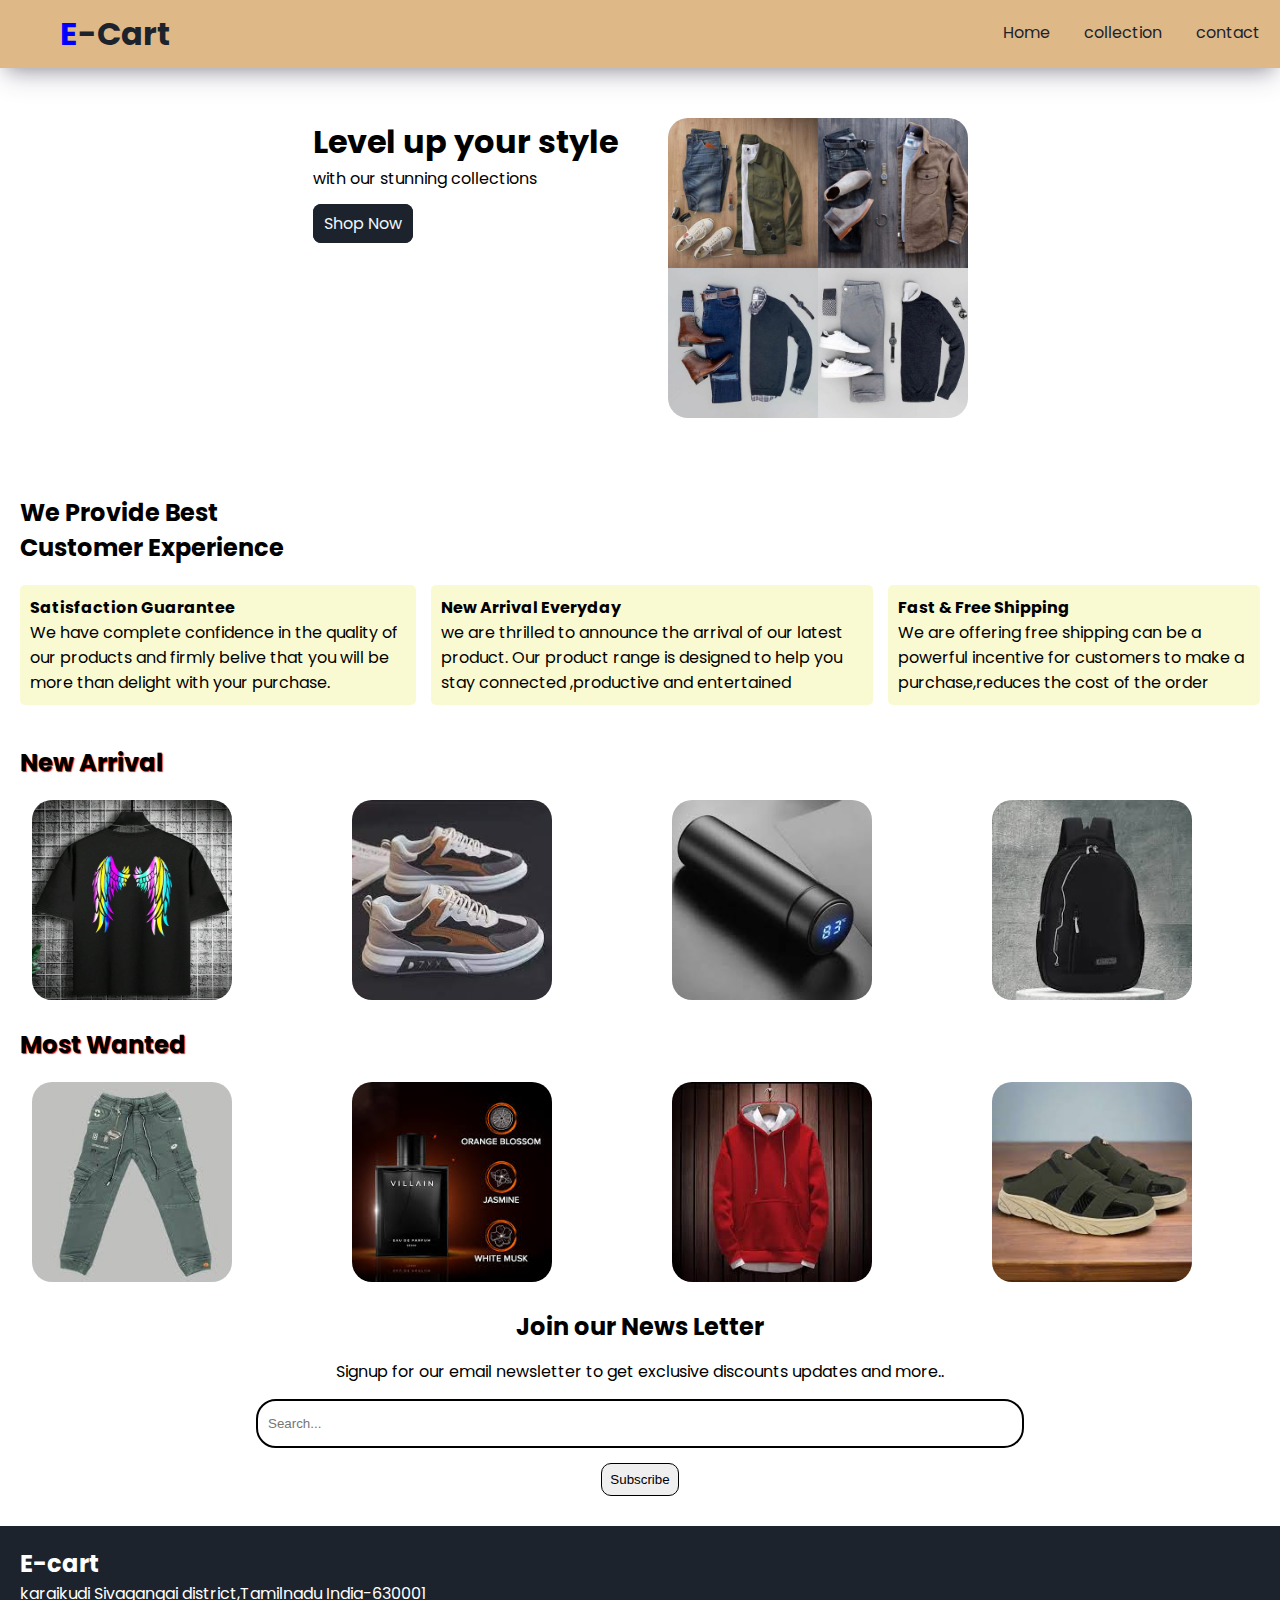
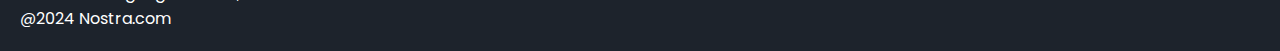
<file: index.html>
<!DOCTYPE html>
<html lang="en">

<head>
    <meta charset="UTF-8">
    <meta name="viewport" content="width=device-width, initial-scale=1.0">
    <title>E-cart</title>
    <!--google font-->
    <link rel="preconnect" href="https://fonts.googleapis.com">
    <link rel="preconnect" href="https://fonts.gstatic.com" crossorigin>
    <link
        href="https://fonts.googleapis.com/css2?family=Poppins:ital,wght@0,100;0,200;0,300;0,400;0,500;0,600;0,700;0,800;0,900;1,100;1,200;1,300;1,400;1,500;1,600;1,700;1,800;1,900&display=swap"
        rel="stylesheet">

    <!--my style-->
    <link rel="stylesheet" href="style.css">

    <!--font awesome-->
    <link rel="stylesheet" href="https://cdnjs.cloudflare.com/ajax/libs/font-awesome/6.6.0/css/all.min.css"
        integrity="sha512-Kc323vGBEqzTmouAECnVceyQqyqdsSiqLQISBL29aUW4U/M7pSPA/gEUZQqv1cwx4OnYxTxve5UMg5GT6L4JJg=="
        crossorigin="anonymous" referrerpolicy="no-referrer" />


</head>

<body>
    <nav class="navbar">
        <h1 class="one"><span>E</span>-Cart</h1>

        <div class="navbar-link">
            <P class="para"><a href="index.html">Home</a></P>
            <P class="para"><a href="collection.html">collection</a></P>
            <P class="para"><a href="contact.html">contact</a></P>
        </div>

        <div class="navbar-menu" onclick="showNavbar()">
            <i class="fa-solid fa-bars"></i>
        </div>
    </nav>
    <!--side navbar-->
    <div class="side-navbar">
        <p class="close" style="text-align: right;" onclick="closeNavbar()">
            <i class="fa-solid fa-xmark"></i>
        </p>

        <div class="side-navbar-links">
            <P class="side-navbar-link"><i class="fa fa-home" aria-hidden="true"></i><a href="index.html">Home</a></P>
            <P class="side-navbar-link"><i class="fa fa-paper-plane" aria-hidden="true"></i><a href="collection.html">collection</a></P>
            <P class="side-navbar-link"><i class="fa fa-phone" aria-hidden="true"></i><a href="contact.html">contact</a></P>
        </div>

    </div>

    <!---header-->
    <div class="header">

        <div>
            <h1>Level up your style</h1>
            <p class="ind-para">with our stunning collections</p>
            <a class="header-button" href="collection.html" >Shop Now</a>
        </div>

        <div>
            <img src="assests/all.jpg" alt="fashion image" style="width: 300px; height: 300px;">
        </div>
    </div>
    

    <!--service-->
    <div class="service">
        <div class="service-container-1">
            <div>
                <h2>We Provide Best</h2>
                <h2>Customer Experience</h2>
            </div>

            
        </div>

        <div class="service-container-2">
            <div>
                <i class="fa-regular fa-face-smile"></i>
                <h4>Satisfaction Guarantee</h4>
                <p>We have complete confidence in the quality of our products and firmly belive that you will be more than delight with your purchase.</p>
            </div>

            <div>
                <i class="fa fa-bolt" aria-hidden="true"></i>
                <h4>New Arrival Everyday</h4>
        <p> we are thrilled to announce the arrival of our latest product. Our product range is designed to help you stay connected ,productive and entertained</p>
            </div>

            <div>
                <i class="fa fa-truck" aria-hidden="true"></i>
                <h4>Fast & Free Shipping</h4>
                <p>We are offering free shipping can be a powerful incentive for customers to make a purchase,reduces the cost of the order</p>
            </div>
        </div>
    </div>

    <!--new arrival-->
    <h2 style="padding: 20px;" class="tex-shd">New Arrival</h2>
    <div class="new-arrival">
        <div class="new-arrival-container">
            <img src="assests/black-img.jpg" alt="fashion image" style="width:200px; height:200px;">
           
        </div>
        <div class="new-arrival-container">
            <img src="assests/images.jpg" alt="fashion image" style="width:200px; height:200px;">
            
        </div>
        <div class="new-arrival-container">
            <img src="assests/bottel.jpg" alt="fashion image" style="width:200px; height:200px;">
            
        </div>
        <div class="new-arrival-container">
            <img src="assests/bags.jpg" alt="fashion image" style="width:200px; height:200px;">
           
        </div>
    </div>

    <h2 style="padding: 20px;" class="tex-shd">Most Wanted</h2>
    <div class="new-arrival">
        <div class="new-arrival-container">
            <img src="assests/jeans.jpg" alt="fashion image" style="width:200px; height:200px;">
             
        </div>
        <div class="new-arrival-container">
            <img src="assests/perfume.jpg" alt="fashion image" style="width:200px; height:200px;">
           
        </div>
        <div class="new-arrival-container">
            <img src="assests/hoodie.jpg" alt="fashion image" style="width:200px; height:200px;">
          
        </div>
        <div class="new-arrival-container">
            <img src="assests/slipper.jpg" alt="fashion image" style="width:200px; height:200px;">
            
        </div>
    </div>

<!--news letter-->

<div class="news">
    <h2>Join our News Letter</h2>
    <p>Signup for our email newsletter to get exclusive discounts updates and more..</p>
    <div class="searc">
        
        <input type="text" placeholder="Search...">

    </div>

    <div>
        <button class="button-sub" onclick="sub()">Subscribe</button>
    </div>

</div>

<!--footer-->
<div class="footer">
    <div class="footer-container">
        <div class="footer-box-1">
          <h2 class="heading-text">E-cart</h2>
          <p>karaikudi Sivagangai district,Tamilnadu India-630001</p>
        <div class="footer-icon-container">
            <i class="fa-brands fa-instagram" style="color:white;"></i>
            <i class="fa-brands fa-twitter" style="color:white;"></i>
            <i class="fa-brands fa-whatsapp" style="color:white;"></i>

        </div>
        <p>@2024 Nostra.com</p>
        </div>

    </div>

</div>
<script src="main.js"></script>
</body>


</html>
</file>
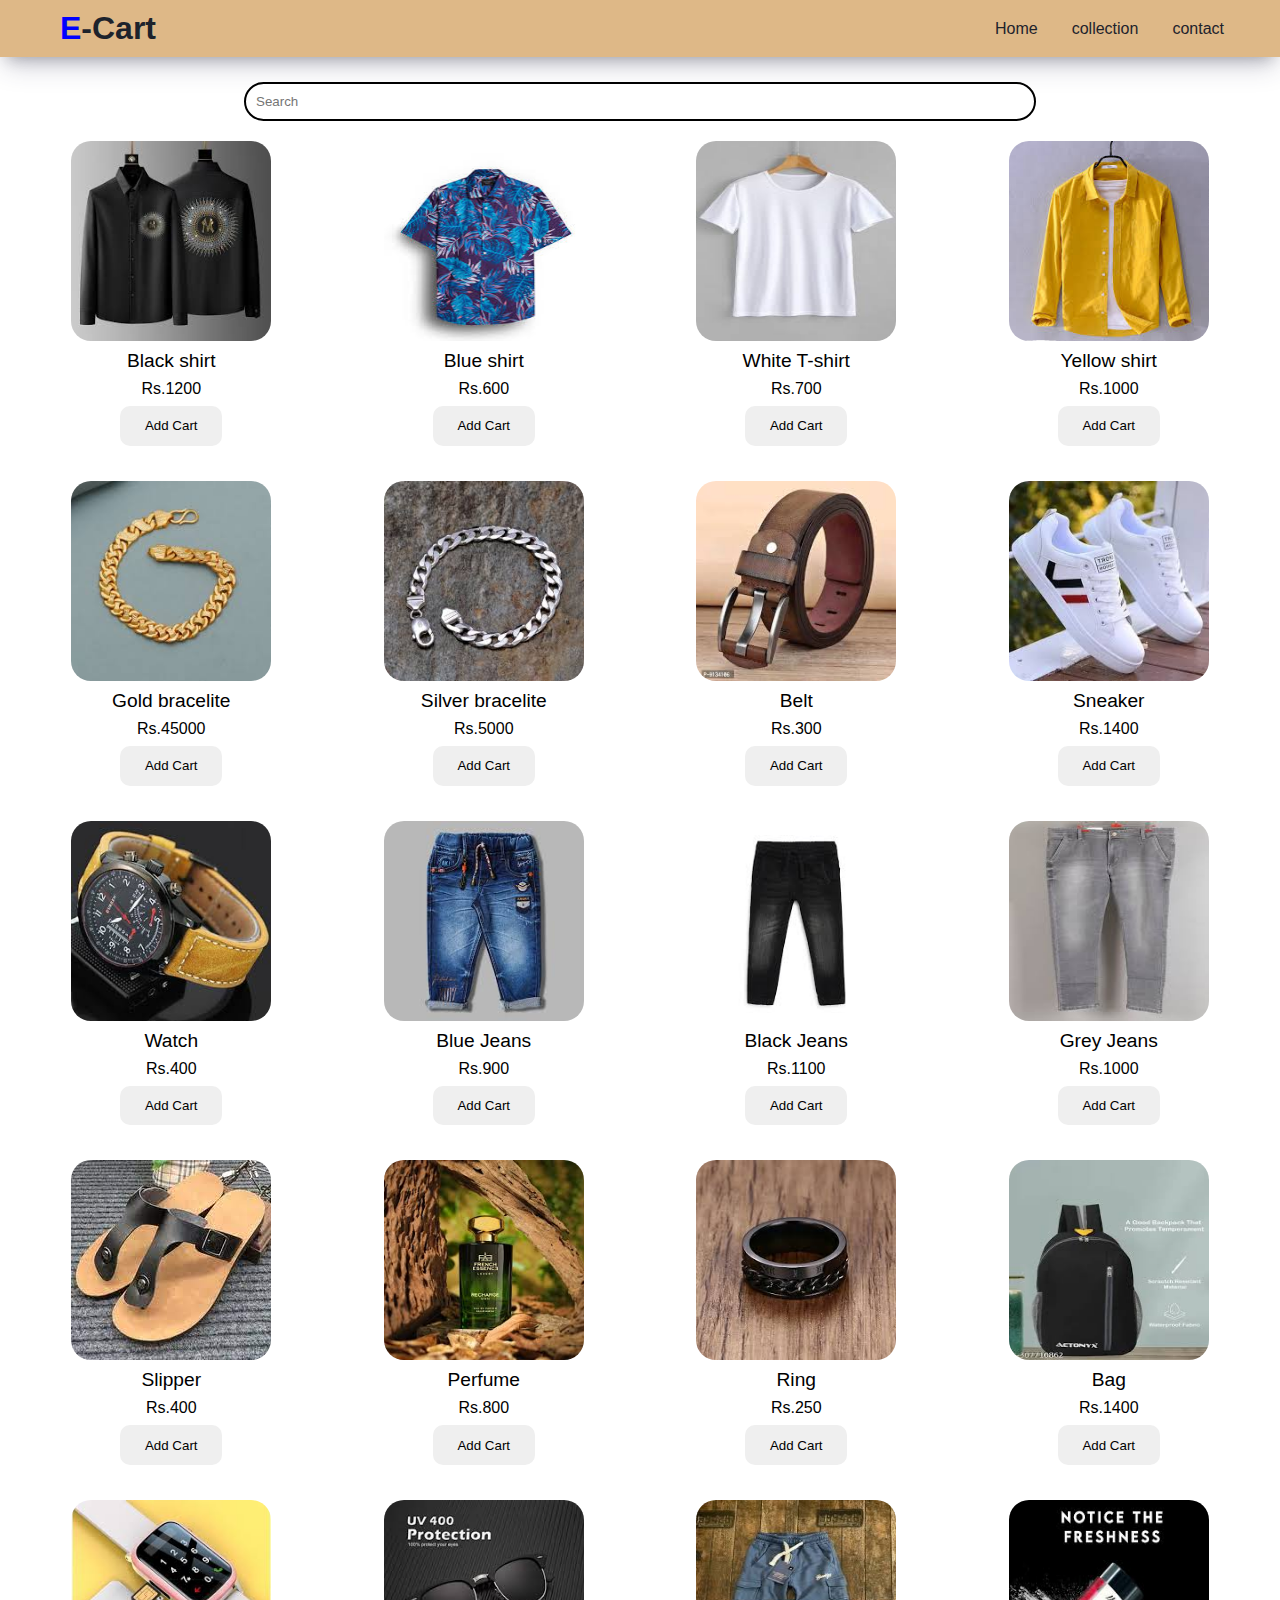
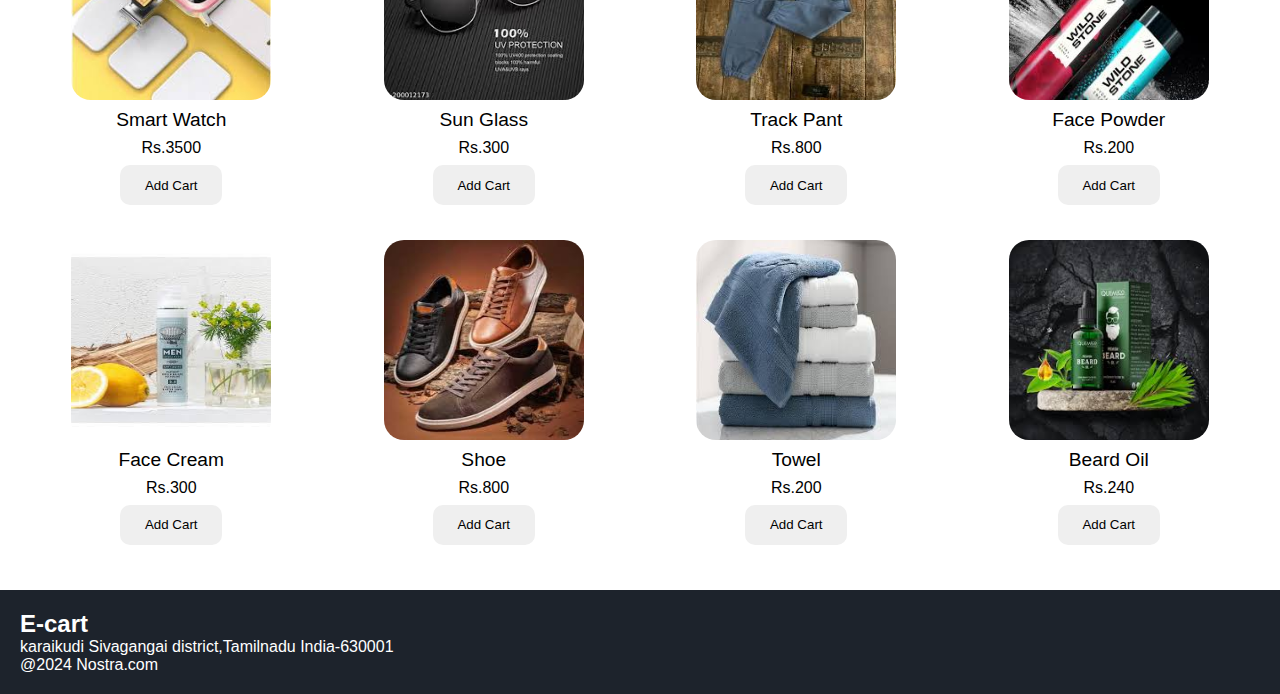
<file: collection.html>
<!DOCTYPE html>
<html lang="en">

<head>
    <meta charset="UTF-8">
    <meta name="viewport" content="width=device-width, initial-scale=1.0">
    <title>E-cart</title>
    <!--google font-->
    <link rel="preconnect" href="https://fonts.googleapis.com">
    <link rel="preconnect" href="https://fonts.gstatic.com" crossorigin>
    <link
        href="https://fonts.googleapis.com/css2?family=Poppins:ital,wght@0,100;0,200;0,300;0,400;0,500;0,600;0,700;0,800;0,900;1,100;1,200;1,300;1,400;1,500;1,600;1,700;1,800;1,900&display=swap"
        rel="preconnect">

    <!--my style-->
    <link rel="stylesheet" href="style.css">

    <!--font awesome-->
    <link rel="stylesheet" href="https://cdnjs.cloudflare.com/ajax/libs/font-awesome/6.6.0/css/all.min.css"
        integrity="sha512-Kc323vGBEqzTmouAECnVceyQqyqdsSiqLQISBL29aUW4U/M7pSPA/gEUZQqv1cwx4OnYxTxve5UMg5GT6L4JJg=="
        crossorigin="anonymous" referrerpolicy="no-referrer" />


</head>

<body>
    <nav class="navbar">
        <h1 class="one"><span>E</span>-Cart</h1>

        <div class="navbar-link">
            <P class="para"><a href="index.html">Home</a></P>
            <P class="para"><a href="collection.html">collection</a></P>
            <P class="para"><a href="contact.html">contact</a></P>

        </div>
       <div class="shop-icons">
        <div class="cart-count">0</div>
       <i id="cart-icon" class="fa fa-shopping-cart" onclick="show()"> </i>
       </div>

       <div class="navbar-menu" onclick="showNavbar()">
        <i class="fa-solid fa-bars"></i>
    </div>

       <div class="cart">
        <div class="cart-title">Cart Items</div>
        <div class="cart-content">
          <!--  <div class="cart-box">
                <img src="assests/blacky.jpg" class="cart-img">
                <div class="detail-box">
                    <div class="cart-product-tittle"> Black Shirt</div>
                  <div class="price-box">
                    <div class="cart-price"> Rs.1200</div>
                    <div class="cart-amt">Rs.1200</div>
                  </div>
                  <input type="number" value="1" class="cart-quantity">
                </div>
                <div class="cart-remove"><i class="fa fa-trash" aria-hidden="true"></i></div>
               
            </div>
            
            </div>-->

       </div>
       <div class="total">
        <div class="total-title">Total</div>
        <div class="total-price">Rs.0</div>
       </div>
       <button class="btn-buy" onclick="placeOrder()">Place Order</button>
       <i class="fa fa-times" id="close-icon" aria-hidden="true" onclick="out()"></i>
       
</div>


       
    </nav>
    <!--side navbar-->
    <div class="side-navbar">
        <p class="close" style="text-align: right;" onclick="closeNavbar()">
            <i class="fa-solid fa-xmark"></i>
        </p>

        <div class="side-navbar-links">
            <P class="side-navbar-link"><i class="fa fa-home" aria-hidden="true"></i><a href="index.html">Home</a></P>
            <P class="side-navbar-link"><i class="fa fa-paper-plane" aria-hidden="true"></i><a href="collection.html">collection</a></P>
            <P class="side-navbar-link"><i class="fa fa-phone" aria-hidden="true"></i><a href="contact.html">contact</a></P>
        </div>
      </div>

<!--product-->

<div class="product-section">
    
<form class="product-search" >
<input type="text"id=search placeholder="Search">
<i class="fa fa-search"></i>

</form>



<div class="products" id="products">
    <div class="products-box">
        <img src="assests/blacky.jpg" class="prd-img" style="width: 200px; height:200px">
        <p class="collection-nme">Black shirt</p>
        <span class="product-price">Rs.1200</span>
        <button class="collection-btn">Add Cart<i class="fa fa-cart-plus" aria-hidden="true"></i></button>

    </div>
    <div class="products-box">
        <img src="assests/blue.jpg" class="prd-img" style="width: 200px; height:200px">
        <p class="collection-nme">Blue shirt</p>
        <span class="product-price">Rs.600</span>
        <button class="collection-btn">Add Cart<i class="fa fa-cart-plus" aria-hidden="true"></i></button>

    </div>
    
    <div class="products-box">
        <img src="assests/white-t.jpg" class="prd-img" style="width: 200px; height:200px">
        <p class="collection-nme">White T-shirt</p>
        <span class="product-price">Rs.700</span>
        <button class="collection-btn">Add Cart<i class="fa fa-cart-plus" aria-hidden="true"></i></button>

    </div>
    
    <div class="products-box">
        <img src="assests/yellow.jpg" class="prd-img" style="width: 200px; height:200px">
        <p class="collection-nme">Yellow shirt</p>
        <span class="product-price">Rs.1000</span>
        <button class="collection-btn">Add Cart<i class="fa fa-cart-plus" aria-hidden="true"></i></button>

    </div>
    
    <div class="products-box">
        <img src="assests/gold.jpg" class="prd-img" style="width: 200px; height:200px">
        <p class="collection-nme">Gold bracelite</p>
        <span class="product-price">Rs.45000</span>
        <button class="collection-btn">Add Cart<i class="fa fa-cart-plus" aria-hidden="true"></i></button>
        
    </div>
    
    <div class="products-box">
        <img src="assests/bracelite.jpg" class="prd-img" style="width: 200px; height:200px">
        <p class="collection-nme">Silver bracelite</p>
        <span class="product-price">Rs.5000</span>
        <button class="collection-btn">Add Cart<i class="fa fa-cart-plus" aria-hidden="true"></i></button>

    </div>
    
    <div class="products-box">
        <img src="assests/belt.jpg" class="prd-img" style="width: 200px; height:200px">
        <p class="collection-nme">Belt</p>
        <span class="product-price">Rs.300</span>
        <button class="collection-btn">Add Cart<i class="fa fa-cart-plus" aria-hidden="true"></i></button>

    </div>
    
    <div class="products-box">
        <img src="assests/sho.jpg" class="prd-img" style="width: 200px; height:200px">
        <p class="collection-nme">Sneaker</p>
        <span class="product-price">Rs.1400</span>
        <button class="collection-btn">Add Cart<i class="fa fa-cart-plus" aria-hidden="true"></i></button>

    </div>
    
    <div class="products-box">
        <img src="assests/watch3.jpg" class="prd-img" style="width: 200px; height:200px">
        <p class="collection-nme">Watch</p>
        <span class="product-price">Rs.400</span>
        <button class="collection-btn">Add Cart<i class="fa fa-cart-plus" aria-hidden="true"></i></button>

    </div>
    
    <div class="products-box">
        <img src="assests/jeans-trouser.jpg" class="prd-img" style="width: 200px; height:200px">
        <p class="collection-nme">Blue Jeans</p>
        <span class="product-price">Rs.900</span>
        <button class="collection-btn">Add Cart<i class="fa fa-cart-plus" aria-hidden="true"></i></button>

    </div>
    
    <div class="products-box">
        <img src="assests/black-jeans.jpg" class="prd-img" style="width: 200px; height:200px">
        <p class="collection-nme">Black Jeans</p>
        <span class="product-price">Rs.1100</span>
        <button class="collection-btn">Add Cart<i class="fa fa-cart-plus" aria-hidden="true"></i></button>

    </div>
    
    <div class="products-box">
        <img src="assests/grey-jeans.jpg" class="prd-img" style="width: 200px; height:200px">
        <p class="collection-nme">Grey Jeans</p>
        <span class="product-price">Rs.1000</span>
        <button class="collection-btn">Add Cart<i class="fa fa-cart-plus" aria-hidden="true"></i></button>

    </div>
    <div class="products-box">
        <img src="assests/slipper2.jpg" class="prd-img" style="width: 200px; height:200px">
        <p class="collection-nme">Slipper</p>
        <span class="product-price">Rs.400</span>
        <button class="collection-btn">Add Cart<i class="fa fa-cart-plus" aria-hidden="true"></i></button>

    </div>
    <div class="products-box">
        <img src="assests/perfume2.jpg" class="prd-img" style="width: 200px; height:200px">
        <p class="collection-nme">Perfume</p>
        <span class="product-price">Rs.800</span>
        <button class="collection-btn">Add Cart<i class="fa fa-cart-plus" aria-hidden="true"></i></button>

    </div>
    <div class="products-box">
        <img src="assests/ring.jpg" class="prd-img" style="width: 200px; height:200px">
        <p class="collection-nme">Ring</p>
        <span class="product-price">Rs.250</span>
        <button class="collection-btn">Add Cart<i class="fa fa-cart-plus" aria-hidden="true"></i></button>

    </div>
    <div class="products-box">
        <img src="assests/bag2.jpg" class="prd-img" style="width: 200px; height:200px">
        <p class="collection-nme">Bag</p>
        <span class="product-price">Rs.1400</span>
        <button class="collection-btn">Add Cart<i class="fa fa-cart-plus" aria-hidden="true"></i></button>

    </div>
    <div class="products-box">
        <img src="assests/smart watch.jpg" class="prd-img" style="width: 200px; height:200px">
        <p class="collection-nme">Smart Watch</p>
        <span class="product-price">Rs.3500</span>
        <button class="collection-btn">Add Cart<i class="fa fa-cart-plus" aria-hidden="true"></i></button>

    </div>
    <div class="products-box">
        <img src="assests/glass.jpg" class="prd-img" style="width: 200px; height:200px">
        <p class="collection-nme">Sun Glass</p>
        <span class="product-price">Rs.300</span>
        <button class="collection-btn">Add Cart<i class="fa fa-cart-plus" aria-hidden="true"></i></button>

    </div>
    <div class="products-box">
        <img src="assests/track pant.jpg" class="prd-img" style="width: 200px; height:200px">
        <p class="collection-nme">Track Pant</p>
        <span class="product-price">Rs.800</span>
        <button class="collection-btn">Add Cart<i class="fa fa-cart-plus" aria-hidden="true"></i></button>

    </div>
    <div class="products-box">
        <img src="assests/powder.jpg" class="prd-img" style="width: 200px; height:200px">
        <p class="collection-nme">Face Powder</p>
        <span class="product-price">Rs.200</span>
        <button class="collection-btn">Add Cart<i class="fa fa-cart-plus" aria-hidden="true"></i></button>

    </div>
    <div class="products-box">
        <img src="assests/face cream.jpg" class="prd-img" style="width: 200px; height:200px">
        <p class="collection-nme">Face Cream</p>
        <span class="product-price">Rs.300</span>
        <button class="collection-btn">Add Cart<i class="fa fa-cart-plus" aria-hidden="true"></i></button>

    </div>
    <div class="products-box">
        <img src="assests/shoe.jpg" class="prd-img" style="width: 200px; height:200px">
        <p class="collection-nme">Shoe</p>
        <span class="product-price">Rs.800</span>
        <button class="collection-btn">Add Cart<i class="fa fa-cart-plus" aria-hidden="true"></i></button>

    </div>
    <div class="products-box">
        <img src="assests/towels.jpg" class="prd-img" style="width: 200px; height:200px">
        <p class="collection-nme">Towel</p>
        <span class="product-price">Rs.200</span>
        <button class="collection-btn">Add Cart<i class="fa fa-cart-plus" aria-hidden="true"></i></button>

    </div>
    <div class="products-box">
        <img src="assests/beard.jpg" class="prd-img" style="width: 200px; height:200px">
        <p class="collection-nme">Beard Oil</p>
        <span class="product-price">Rs.240</span>
        <button class="collection-btn">Add Cart<i class="fa fa-cart-plus" aria-hidden="true"></i></button>

    </div>
   
    
</div>
</div>



<!--footer-->
<div class="footer">
    <div class="footer-container">
        <div class="footer-box-1">
          <h2 class="heading-text">E-cart</h2>
          <p>karaikudi Sivagangai district,Tamilnadu India-630001</p>
        <div class="footer-icon-container">
            <i class="fa-brands fa-instagram" style="color:white;"></i>
            <i class="fa-brands fa-twitter" style="color:white;"></i>
            <i class="fa-brands fa-whatsapp" style="color:white;"></i>

        </div>
        <p>@2024 Nostra.com</p>
        </div>

    </div>

</div>
<script src="main.js"></script>
<script src="collections.js"></script>
</body>


</html>
</file>
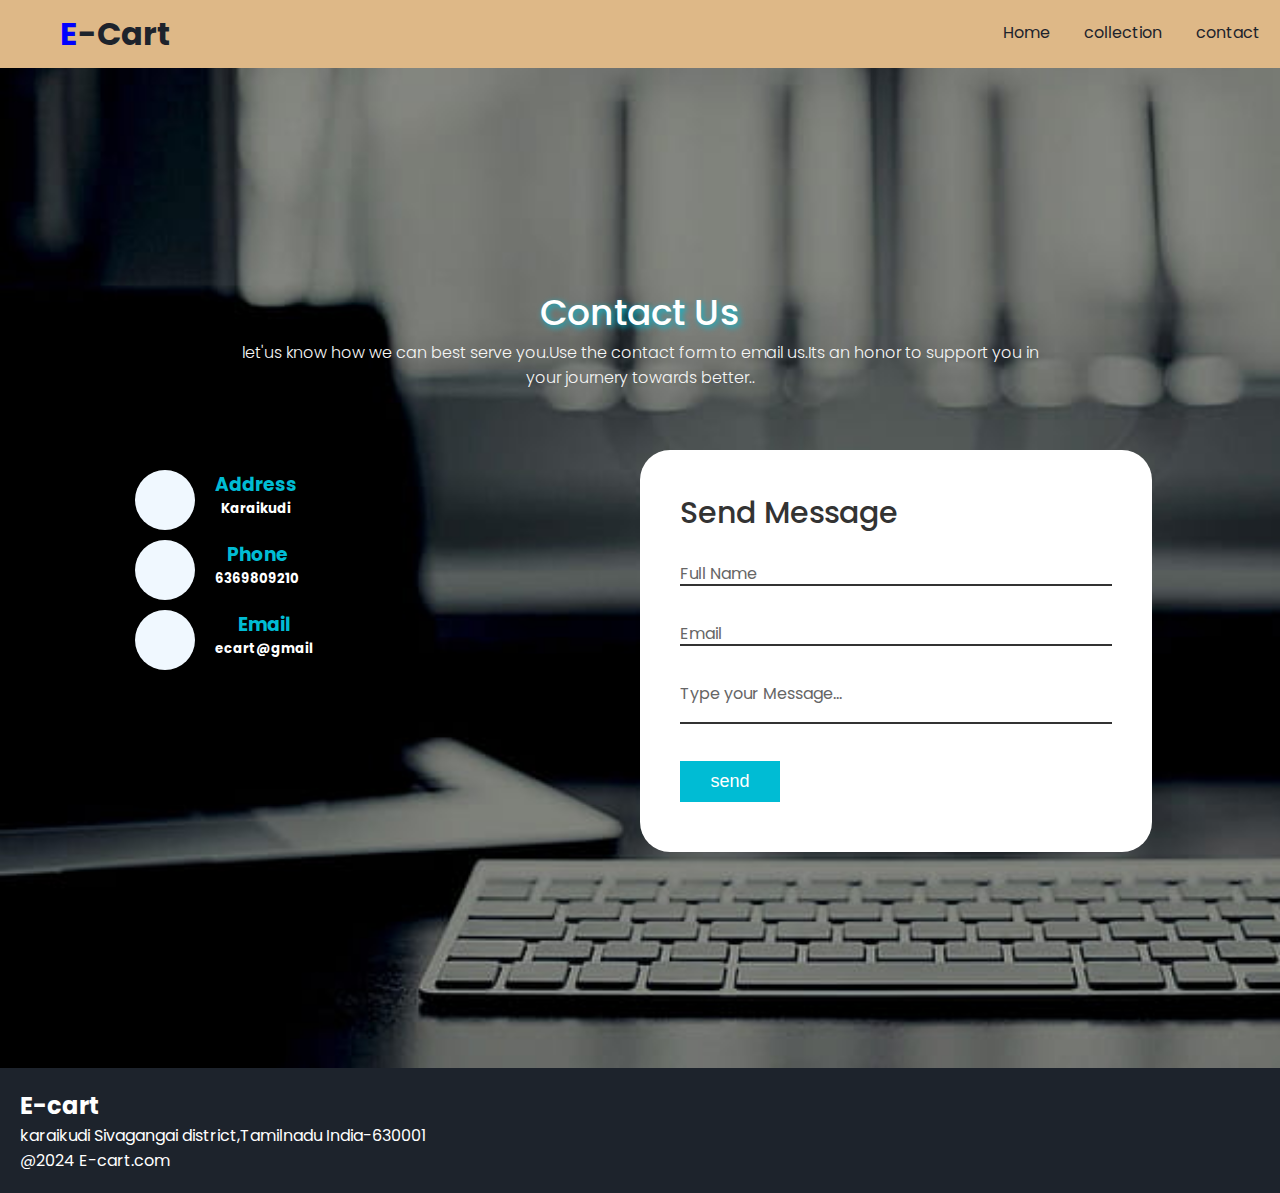
<file: contact.html>
<!DOCTYPE html>
<html lang="en">

<head>
    <meta charset="UTF-8">
    <meta name="viewport" content="width=device-width, initial-scale=1.0">
    <title>E-cart</title>
    <!--google font-->
    <link rel="preconnect" href="https://fonts.googleapis.com">
    <link rel="preconnect" href="https://fonts.gstatic.com" crossorigin>
    <link
        href="https://fonts.googleapis.com/css2?family=Poppins:ital,wght@0,100;0,200;0,300;0,400;0,500;0,600;0,700;0,800;0,900;1,100;1,200;1,300;1,400;1,500;1,600;1,700;1,800;1,900&display=swap"
        rel="stylesheet">

    <!--my style-->
    <link rel="stylesheet" href="style.css">

    <!--font awesome-->
    <link rel="stylesheet" href="https://cdnjs.cloudflare.com/ajax/libs/font-awesome/6.6.0/css/all.min.css"
        integrity="sha512-Kc323vGBEqzTmouAECnVceyQqyqdsSiqLQISBL29aUW4U/M7pSPA/gEUZQqv1cwx4OnYxTxve5UMg5GT6L4JJg=="
        crossorigin="anonymous" referrerpolicy="no-referrer" />


</head>

<body>
    <nav class="navbar">
        <h1 class="one"><span>E</span>-Cart</h1>

        <div class="navbar-link">
            <P class="para"><a href="index.html">Home</a></P>
            <P class="para"><a href="collection.html">collection</a></P>
            <P class="para"><a href="contact.html">contact</a></P>
        </div>

        <div class="navbar-menu" onclick="showNavbar()">
            <i class="fa-solid fa-bars"></i>
        </div>
    </nav>
    <!--side navbar-->
    <div class="side-navbar">
        <p class="close" style="text-align: right;" onclick="closeNavbar()">
            <i class="fa-solid fa-xmark"></i>
        </p>

        <div class="side-navbar-links">
            <P class="side-navbar-link"><i class="fa fa-home" aria-hidden="true"></i><a href="index.html">Home</a></P>
            <P class="side-navbar-link"><i class="fa fa-paper-plane" aria-hidden="true"></i><a href="collection.html">collection</a></P>
            <P class="side-navbar-link"><i class="fa fa-phone" aria-hidden="true"></i><a href="contact.html">contact</a></P>
        </div>
      </div>

<!--contact-->
<section class="contact">
<div class="content">
<h2>Contact Us</h2>
<p> let'us know how we can best serve you.Use the contact form to email us.Its an honor to support you in your journery towards better..</p>
</div>
<div class="container">
<div class="contactInfo">
    <div class="box">
<div class="cont-icon"><i class="fa fa-map-marker" aria-hidden="true"></i></div>
<div class="cont-text">
    <h3>Address</h3>
    <h5>Karaikudi</h5>
</div>
    </div>
    <div class="box">
        <div class="cont-icon"><i class="fa fa-phone" aria-hidden="true"></i></div>
        <div class="cont-text">
            <h3>Phone</h3>
            <h5>6369809210</h5>
        </div>
    </div>
    <div class="box">
        <div class="cont-icon"><i class="fa fa-envelope" aria-hidden="true"></i></div>
        <div class="cont-text">
            <h3>Email</h3>
            <h5>ecart@gmail</h5>
        </div>
    </div>
    

</div>
<div class="contactForm">
<form>
    <h2>Send Message</h2>
    <div class="input-box">
        <input type="text" name="" required="required">
       <span>Full Name</span>
    </div>
    <div class="input-box">
        <input type="email" name="" required="required">
       <span>Email</span>
    </div>
    <div class="input-box">
       <textarea required="required"></textarea>
       <span>Type your Message...</span>
    </div>
    <div class="input-box">
        <input type="submit" name="" value="send">
     </div>
</form>
</div>

</section>


    



<!--footer-->
<div class="footer">
    <div class="footer-container">
        <div class="footer-box-1">
          <h2 class="heading-text">E-cart</h2>
          <p>karaikudi Sivagangai district,Tamilnadu India-630001</p>
        <div class="footer-icon-container">
            <i class="fa-brands fa-instagram" style="color:white;"></i>
            <i class="fa-brands fa-twitter" style="color:white;"></i>
            <i class="fa-brands fa-whatsapp" style="color:white;"></i>

        </div>
        <p>@2024 E-cart.com</p>
        </div>

    </div>

</div>
<script src="main.js"></script>

</body>


</html>
</file>
<file: style.css>
*{
    margin: 0;
    padding:0 ;
}

body {
    font-family: "Poppins", sans-serif;
   

}
.one{
    text-align: center;
    color: #1d232c;
   margin-left: 50px;
   
}
.one span{
    color:blue;
    
    
    
}
.navbar{
    display: flex;
    flex-wrap: nowrap;
    justify-content: space-between;
    padding: 10px;
    box-shadow: rgba(50, 50, 93, 0.25) 0px 13px 27px -5px, rgba(0, 0, 0, 0.3) 0px 8px 16px -8px;
    background-color:burlywood;
    
    
}

    .navbar-link{
      display: flex;
      text-decoration: none;
      margin-left: 65%;
      column-gap: 20px;
      margin-top: 10px;
    }
  
      

.para a{
    text-decoration: none;
    color: #1d232c;
    margin-left: 4px;
    margin-right: 10px;
   
}
.para a:hover{
    text-decoration: underline;
}

.side-navbar{
    background-color: #1d232c;
    width: 34%;
    height: 100%;
    position: fixed;
    top:0;
    left: -45%;;
    padding: 20px;
    color: aliceblue;
    transition: 1s;
    z-index: 5;
}
.navbar-menu{
    cursor: pointer;
    margin-left:5px;
    position: absolute;
    display: none;
    margin-top: 6px;
}
.close{
    cursor: pointer;

}
.close:hover{
    color: red;
}

.side-navbar-link {
margin-bottom: 40px;

}
.side-navbar-link a{
text-decoration: none;
color: aliceblue;
padding-left: 8px;
}
.side-navbar-link a:hover{
text-decoration: underline;

}
 

/* media query*/

@media screen and (max-width:500px) {
    .navbar-link{
        display: none;
    }
    .service-container-2{
        flex-direction: column;
    }
    
   .navbar-menu{
    display: block;
   }
   
   
}




.header{
    display: flex;
    padding: 50px;
    gap: 50px;
    justify-content: center;
    flex-wrap: wrap;
   

}


.header img{
    border-radius: 20px;
}
.ind-para{
    margin-bottom: 20px;
}
.header-button{
    padding-left: 10px;
    padding-right: 10px;
    padding-top: 7px;
    padding-bottom: 7px;
    background-color: #1d232c;
    color: aliceblue;
    cursor: pointer;
    border: solid 1px #1d232c;
    border-radius: 8px;
    margin-top: 12px;
    position: relative;
    text-decoration: none;
    
    
}
.header-button:hover{
    background-color: aliceblue;
    cursor: pointer;
    color:#1d232c
}
.service{
    padding: 20px;
    
    
}
.service-container-1{
    display: flex;
    justify-content: space-between;
    align-items: center;
    
}
.service-container-2{
    display: flex;
    justify-content: space-between;
    align-items: center;
    gap: 15px;
    margin-top: 20px;
    
}
.service-container-2 div{
    background-color:lightgoldenrodyellow;
    border-radius: 5px;
    padding: 10px;
}
.new-arrival{
    display: flex;
    justify-content: space-around;
    flex-wrap: wrap;
}
.new-arrival-container{
    position: relative;
    flex-basis: 20%;
}
.new-arrival-container img{
    border-radius: 20px;
    transition: 0.4s;
}
.new-arrival-container img:hover{
    transform: scale(0.8);
}
.new-arrival button{
    padding-left: 10%;
    padding-right: 10%;
    padding-top: 5%;
    padding-bottom: 5%;
    border: none;
    border-radius: 10px;
    position: absolute;
    top:70%;
    left: 18%;
    cursor: pointer;
}
.new-arrival button:hover{
background-color: #1d232c;
color: aliceblue;

}
.tex-shd{
    text-shadow:1px 1px 1px red ;
}
.news{
    display: flex;
    flex-direction: column;
    align-items: center;
    padding: 20px;
    gap: 15px;
}
.searc{
    width: 60%;
    border: solid black 2px;
    border-radius: 20px;
    display: flex;
    justify-content: space-between;
    align-items: center;
    padding: 10px;
    margin: auto;
    height: 25px;
}
.searc input{
    border: none;
    background-color: transparent;
    width: 100%;
}
.searc input:focus{
    outline: none;
}
.button-sub{
    padding: 8px;
    margin-bottom: 10px;
    border: solid 1px black;
    border-radius: 10px;
    cursor: pointer;
    
}
.button-sub:hover{
    background-color:red;
    color: aliceblue;
}

.footer{
    margin-bottom:0;
    padding: 20px;
    background-color: #1d232c;
    color: white;
  
    
}

/*collection style */
.product-section{
    margin-top: 25px;
}
.product-search{
    width: 60%;
    border: solid black 2px;
    border-radius: 20px;
    display: flex;
    justify-content: space-between;
    align-items: center;
    padding: 10px;
    margin: auto;
    
    top:10px;
    background-color: white;
    z-index: 1;
}

.products{
    display: flex;
    justify-content:space-around;
    flex-wrap: wrap;
    gap: 10px;
    padding: 20px;
}
.product-search input{
    border: none;
    background-color: transparent;
    width: 100%;
}
.product-search input:focus{
   outline: none;
}
.products-box{
 text-align: center;
 flex-basis: 20%;
 
 
}
.products-box img{
    border-radius: 10%;
    transition: 0.4s;
    cursor: pointer;
   flex-wrap: wrap;
}
.products-box img:hover{
    transform: scale(0.8);
}

.collection-btn{
    padding-left: 10%;
    padding-right: 10%;
    padding-top: 5%;
    padding-bottom: 5%;
    border: none;
    border-radius: 10px;
    cursor: pointer;
    margin-bottom: 25px; 
}
.collection-btn:hover{
    color:white;
    background-color: #1d232c;

}
.collection-nme{
    margin-top: 5px;
    margin-bottom: 5px;
    
    font-size: 1.2rem;
}

.box{
    margin-left:35px ;
    margin-bottom: 10px;
    cursor: pointer;
    width: 20px;
    height: 20px;
    text-align: center;
    position: relative;
    
}
.cart-count{
    position: absolute;
    background-color: blue;
    color: aliceblue;
    top: 3px;
    padding: 3px;
    height: 15px;
    width: 15px;
    line-height: 20px;
    border-radius: 50%;
    margin-bottom: 5px;
    margin-left: 18px;
    z-index: 99;
    text-align: center;
}
.shop-icons{
    margin-right: 20px ;
}

#cart-icon{
    font-size: 1.5rem;
    cursor: pointer;
    padding-top: 8px;
    
    
}
.product-price{
    display: block;
    margin: 8px;
    
}
.cart{
    position: fixed;
    top:0;
    right: -340px;
    width: 300px;
    height: 100%;
    overflow-y: auto;
    overflow-x: hidden;
    padding: 20px;
    background-color:lightgoldenrodyellow;;
    box-shadow: o 1px 4px rgba(40, 37, 37, 0.1);
  z-index: 100;
  transition: 2s;
  
}

    

.cart-title{
    text-align: center;
    font-size: 1.5rem;
    font-weight: 500;
    margin-bottom: 1rem;
    border-bottom: 1px solid rgba(0,0,0,1);
    padding-bottom:18px;
   
}
.cart-box{
    display: grid;
    grid-template-columns: 32% 50% 18%;
    align-items: center;
    gap: 1rem;
    margin-top: 1rem;
    border-bottom: 1px solid rgba(0,0,0,0.3);
    padding-bottom: 18px;
    flex-wrap: wrap;
    
}

.cart-img{
    height: 85px;
    width:85px;
    object-fit: cover;
    border: 2px solid rgba(0, 0, 0, 0.1);
    padding:5px;
    border-radius: 8px;
   
}
.detail-box{
    display: grid;
    row-gap: 0.5rem;
}
.price-box{
    display: flex;
    justify-content: space-between;
}
.cart-product-tittle{
    font-size: 1rem;
    text-transform: uppercase;
    font-weight: 500;
    color:purple;
}
.cart-quantity{
    border: 1px solid rgba(0,0,0,0.5);
    outline: none;
    width: 2.4rem;
    border-radius: 5px;
    text-align: center;
    font-size: 1rem;
    margin-top: 5px;
    display: inline;
}
.cart-box i{
    font-size: 18px;
    cursor: pointer;
    
}
.cart-box i:hover{
    color: red;
}
#close-icon{
    position: absolute;
    top: 8px;
    left: 8px;
    font-size: 20px;
    cursor: pointer;
}
#close-icon:hover{
 color: orangered;

}
.total{
display: flex;
justify-content: flex-end;
margin-top: 1.5rem;

}
.total-title{
font-size: 1rem;
font-weight: 600;
}
.total-price{
margin-left: 0.5rem;
}
.btn-buy{
padding: 8px;
background-color: orange;
color: black;
border: none;
font-size: 0.8rem;
font-weight: 500;
cursor: pointer;
margin-bottom: 55px;
margin-top: 10px;
}
.btn-buy:hover{
background-color: yellowgreen;
}

@media (max-width:600px){
    .cart{
        width: 160px;
    }
    .cart-box{
        display: block;
    }
    .cart-box i{
      margin-left:140px;
    
}
}

/* contact css */

.contact{
    position: relative;
    min-height: 100vh;
    padding: 50px 100px;
    display: flex;
    justify-content: center;
    align-items: center;
    flex-direction: column;
    background: url(assests/contact5.jpg);
    background-size:cover;
    
}
.contact .content{
    max-width: 800px;
    text-align: center;
    color: white;
    margin-bottom: 25px;
}
.contact .content h2{
    font-size: 36px;
    font-weight: 500;
    color: white;
    text-shadow: 2px 2px 6px #00bcd4;
}
.contact .content p{
    color:whitesmoke;
    font-weight: 300;
}
.container{
    width: 100%;
    display: flex;
   margin-top: 35px;
}

.container .contactInfo{
    width: 50%;
    display: flex;
    flex-direction: column;
    
}
.container .contactInfo .box{
    position: relative;
    padding: 20px 0;
    display: flex;
}
.container .contactInfo .box .cont-icon{
   min-width: 60px;
   height: 60px;
   background-color: aliceblue;
   display: flex;
   justify-content: center;
   align-items: center;
   border-radius: 50%;
   font-size: 22px;
}
 .cont-text{
   margin-left: 5px;
   display: flex;
   font-size: 16px;
   flex-direction: column;
   font-weight: 300;
   
}
 .cont-text h3{
    color: #00bcd4;
    margin-left: 15px;
}
.cont-text h5{
    color: white;
    margin-left: 15px;
}

.contactForm{
    width: 40%;
    padding: 40px;
    background-color:white;
    border-radius: 30px;
}
.contactForm h2{
    font-size: 30px;
    color: #333;
    font-weight: 500;
}
.contactForm .input-box{
    position: relative;
    width: 100%;
    margin-top: 10px;
}
.contactForm .input-box input,
.contactForm .input-box textarea
{
    width: 100%;
    padding: 5px 0;
    font-size: 16px;
    margin: 10px 0;
    border: none;
    border-bottom: 2px solid #333;
    outline: none;
    resize: none;
}
.contactForm .input-box span{
    position: absolute;
    left: 0;
    padding: 5px 0;
    font-size: 16px;
    margin: 10px 0;
    pointer-events: none;
    transition: 0.5s;
    color: #666;
}
.contactForm .input-box input:focus~span,
.contactForm .input-box input:valid~span,
.contactForm .input-box textarea:focus~span,
.contactForm .input-box textarea:valid~span
{
    color:#e91e63;
    font-size: 12px;
    transform: translateY(-20px)
}
.contactForm .input-box input[type="submit"]
{
    width: 100px;
    background: #00bcd4;
    color: #fff;
    border: none;
    cursor: pointer;
    padding: 10px;
    font-size: 18px;
}

@media (max-width: 991px) {
    
.contact{
    padding: 50px;
}
.container{
    flex-direction: column;
}
.container .contactInfo{
    margin-bottom: 40px;
}
.container .contactInfo,
.contactForm
{
    width: 80%;
}


}
</file>
